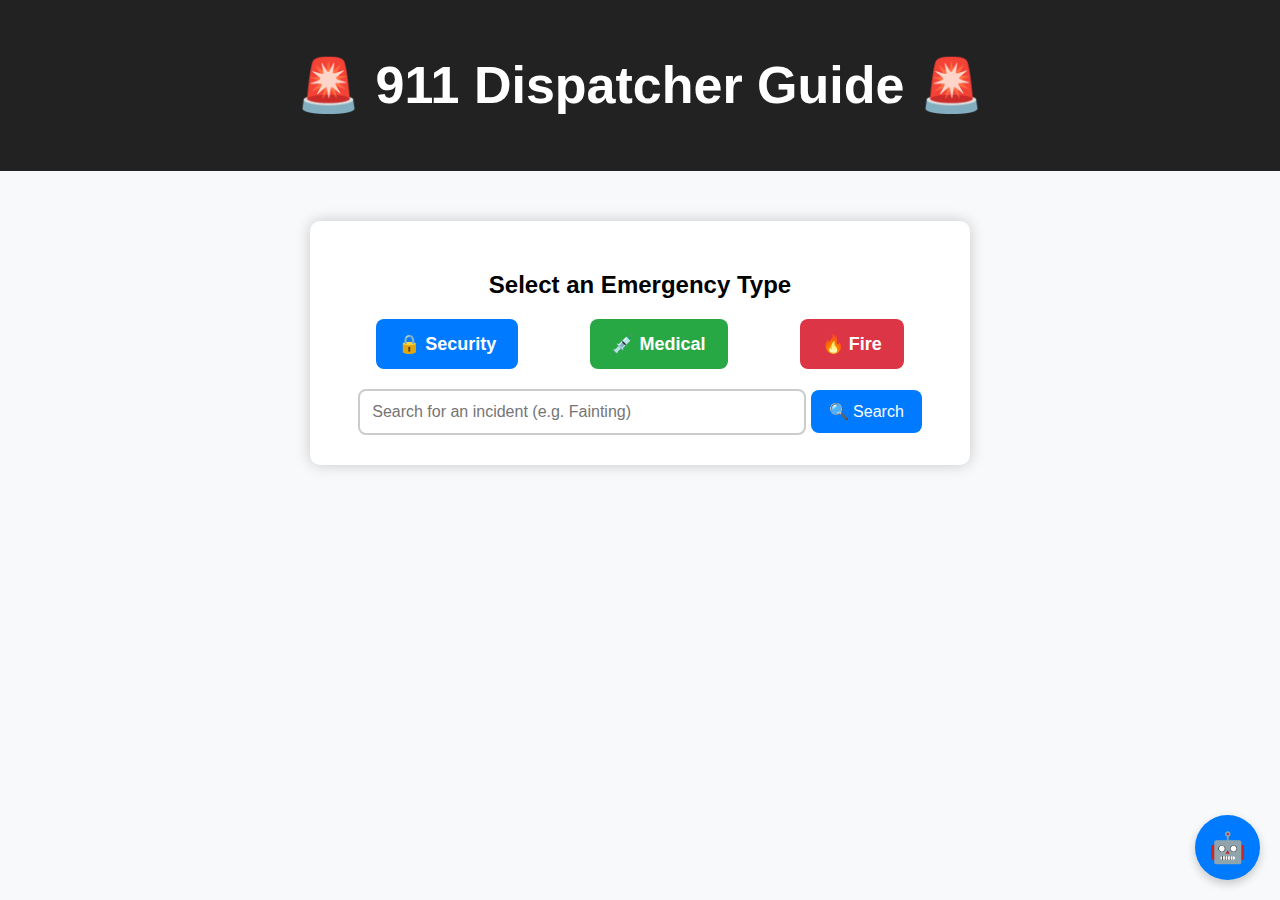
<file: index.html>
<!DOCTYPE html>
<html lang="en">
<head>
    <meta charset="UTF-8">
    <meta name="viewport" content="width=device-width, initial-scale=1.0">
    <title>911 Dispatcher Guide</title>
    <link rel="stylesheet" href="styles.css">
</head>
<body>

    <header>
        <h1>🚨 911 Dispatcher Guide 🚨</h1>
    </header>

    <div class="container">
        <h2>Select an Emergency Type</h2>
        <div class="button-group">
            <a href="security.html" class="btn security">🔒 Security</a>
            <a href="medical.html" class="btn medical">💉 Medical</a>
            <a href="fire.html" class="btn fire">🔥 Fire</a>
        </div>

        <div class="search-box">
            <input type="text" id="searchBox" placeholder="Search for an incident (e.g. Fainting)">
            <button onclick="searchIncident()">🔍 Search</button>
        </div>
    </div>

    <!-- Floating Chatbot Button -->
    <div class="chatbot-container" onclick="openChatbot()">
        <div class="chatbot-button">
            🤖
        </div>
    </div>

    <!-- Chatbot Box -->
    <div class="chatbot-box" id="chatbot">
        <div class="chatbot-header">
            Amaala - Dispatcher Assistant
            <button class="close-chat" onclick="closeChatbot()">✖</button>
        </div>
        <div class="chatbot-messages" id="chatbotMessages">
            <p class="bot-message">Hello! I'm Amaala. Ask me what to say in an emergency or start a drill!</p>
        </div>
        <p id="typingIndicator" class="typing-indicator">Amaala is typing...</p>

        <!-- Chat Input Section -->
        <div class="chatbot-input-container">
            <input type="text" id="chatInput" placeholder="Type an incident or 'start drill'">
            <button id="sendButton">Send</button>
            <button class="clear-chat" onclick="clearChat()">Clear Chat</button>
        </div>
    </div>

    <script src="script.js"></script>

</body>
</html>
</file>
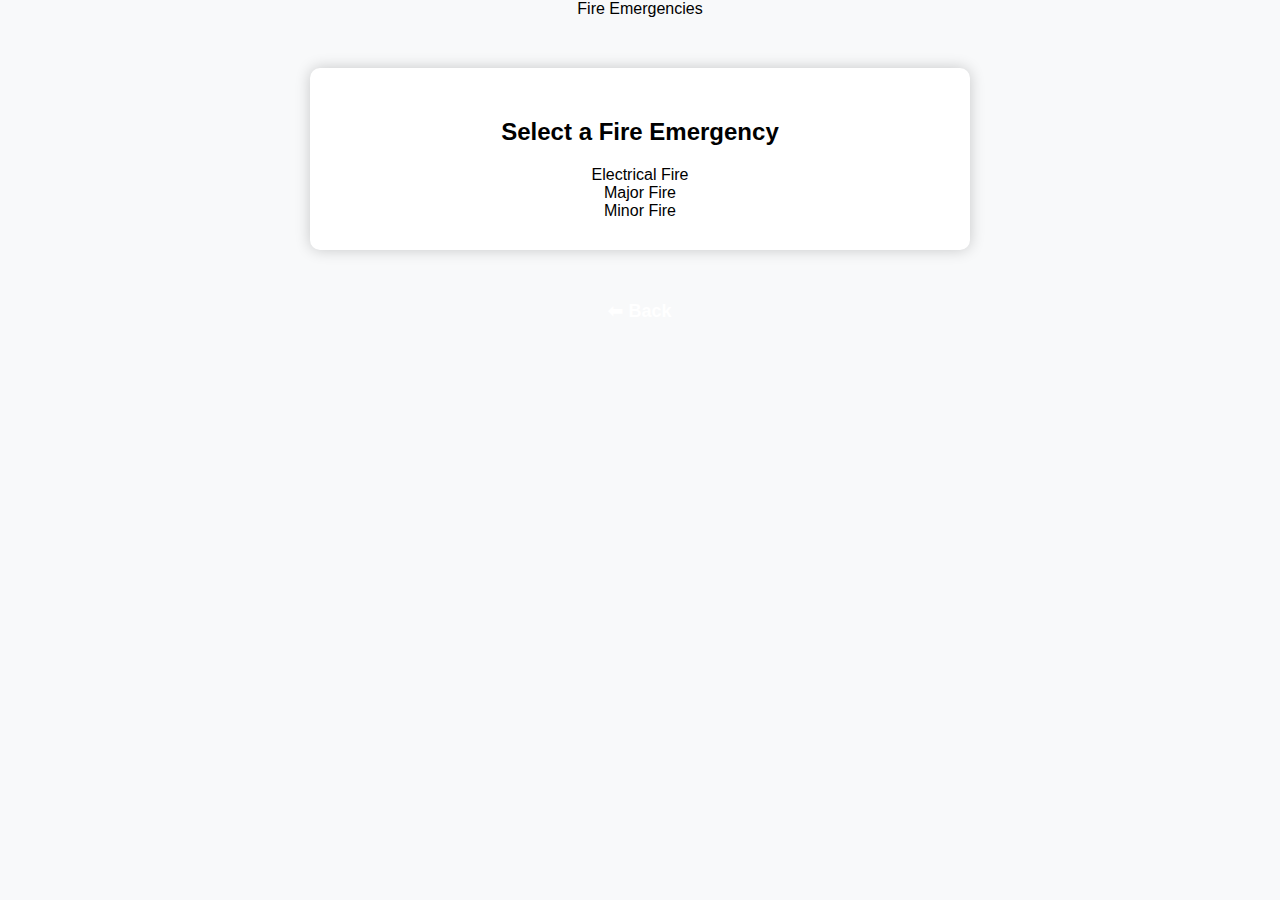
<file: Fire.html>
<!DOCTYPE html>
<html lang="en">
<head>
<meta charset="UTF-8">
<meta name="viewport" content="width=device-width, initial-scale=1.0">
<title>Fire Emergencies</title>
<link rel="stylesheet" href="styles.css">
</head>
<body>
<div class="header">Fire Emergencies</div>
<div class="container">
<h2>Select a Fire Emergency</h2>
<div class="guide-card">Electrical Fire</div>
<div class="guide-card">Major Fire</div>
<div class="guide-card">Minor Fire</div>
</div>
<a href="index.html" class="btn back">⬅ Back</a>
</body>
</html>
</file>
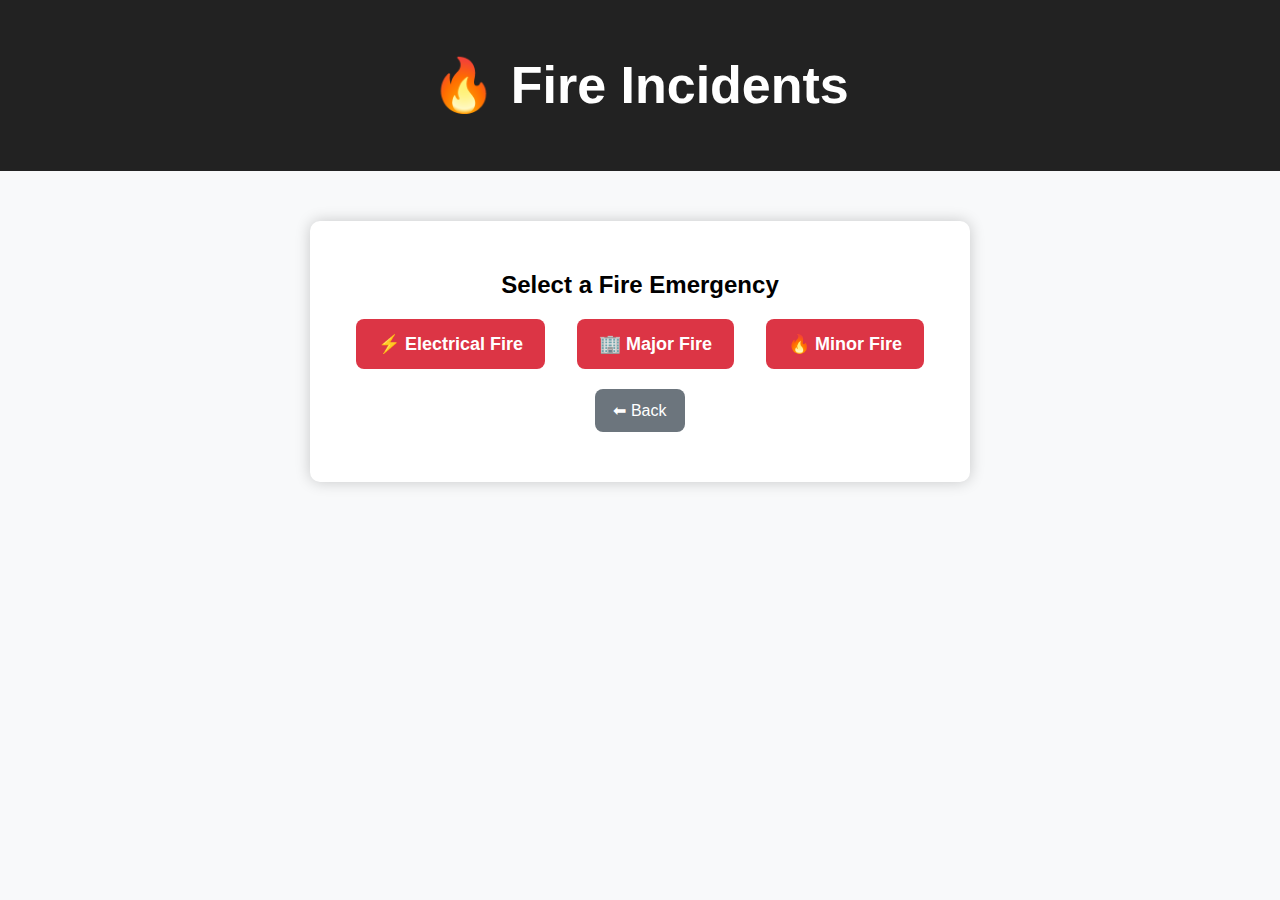
<file: fire.html>
<!DOCTYPE html>
<html lang="en">
<head>
    <meta charset="UTF-8">
    <meta name="viewport" content="width=device-width, initial-scale=1.0">
    <title>Fire Incidents</title>
    <link rel="stylesheet" href="styles.css">
</head>
<body>

    <header>
        <h1>🔥 Fire Incidents</h1>
    </header>

    <div class="container">
        <h2>Select a Fire Emergency</h2>
        <div class="button-group">
            <a href="#" class="btn fire">⚡ Electrical Fire</a>
            <a href="#" class="btn fire">🏢 Major Fire</a>
            <a href="#" class="btn fire">🔥 Minor Fire</a>
        </div>

        <button class="back-button" onclick="goBack()">⬅ Back</button>
    </div>

    <script src="script.js"></script>

</body>
</html>
</file>
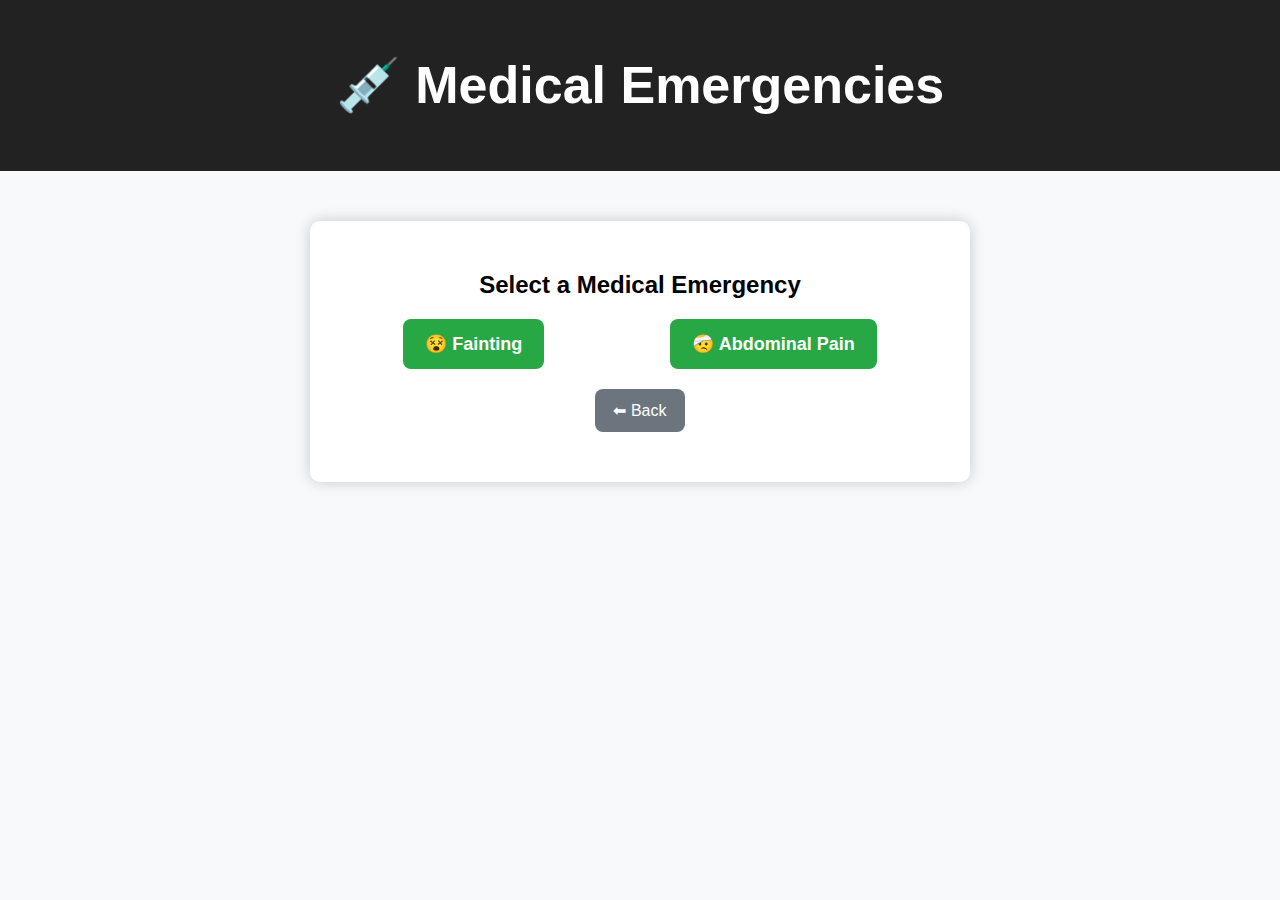
<file: medical.html>
<!DOCTYPE html>
<html lang="en">
<head>
    <meta charset="UTF-8">
    <meta name="viewport" content="width=device-width, initial-scale=1.0">
    <title>Medical Emergencies</title>
    <link rel="stylesheet" href="styles.css">
</head>
<body>

    <header>
        <h1>💉 Medical Emergencies</h1>
    </header>

    <div class="container">
        <h2>Select a Medical Emergency</h2>
        <div class="button-group">
            <a href="#" class="btn medical">😵 Fainting</a>
            <a href="#" class="btn medical">🤕 Abdominal Pain</a>
        </div>

        <button class="back-button" onclick="goBack()">⬅ Back</button>
    </div>

    <script src="script.js"></script>

</body>
</html>
</file>
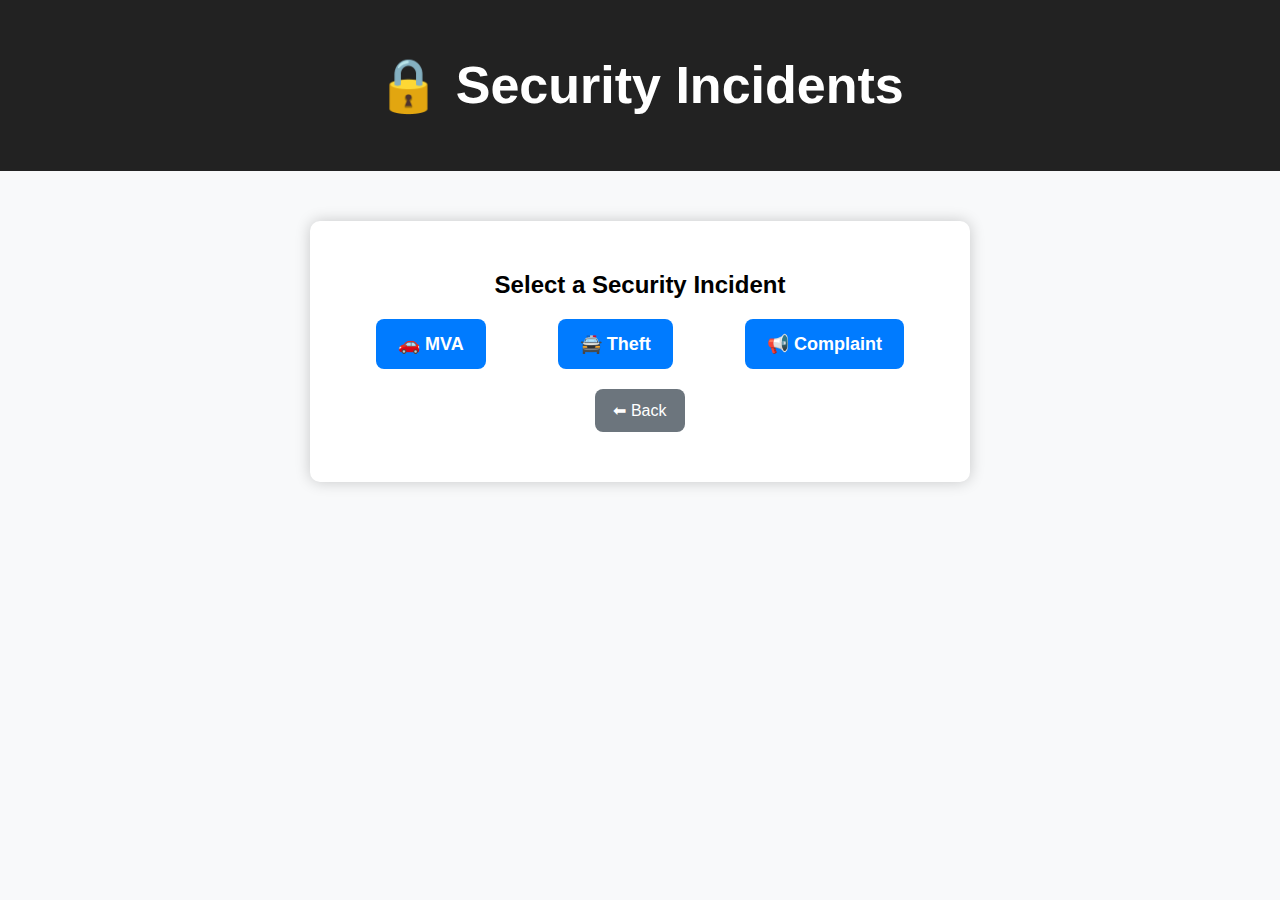
<file: security.html>
<!DOCTYPE html>
<html lang="en">
<head>
    <meta charset="UTF-8">
    <meta name="viewport" content="width=device-width, initial-scale=1.0">
    <title>Security Incidents</title>
    <link rel="stylesheet" href="styles.css">
</head>
<body>

    <header>
        <h1>🔒 Security Incidents</h1>
    </header>

    <div class="container">
        <h2>Select a Security Incident</h2>
        <div class="button-group">
            <a href="#" class="btn security">🚗 MVA</a>
            <a href="#" class="btn security">🚔 Theft</a>
            <a href="#" class="btn security">📢 Complaint</a>
        </div>

        <button class="back-button" onclick="goBack()">⬅ Back</button>
    </div>

    <script src="script.js"></script>

</body>
</html>
</file>
<file: styles.css>
/* General Styling */
body {
    font-family: 'Arial', sans-serif;
    background-color: #f8f9fa;
    margin: 0;
    padding: 0;
    text-align: center;
}

/* Header Styling */
header {
    background-color: #222;
    color: white;
    padding: 20px;
    font-size: 26px;
    font-weight: bold;
}

/* Main Container */
.container {
    width: 80%;
    max-width: 600px;
    margin: 50px auto;
    background: white;
    padding: 30px;
    border-radius: 10px;
    box-shadow: 0 0 15px rgba(0, 0, 0, 0.2);
}

/* Emergency Type Buttons */
h2 {
    font-size: 24px;
    font-weight: bold;
    margin-bottom: 20px;
}

.button-group {
    display: flex;
    justify-content: space-around;
    margin-bottom: 20px;
}

.btn {
    padding: 14px 22px;
    font-size: 18px;
    text-decoration: none;
    color: white;
    border-radius: 8px;
    font-weight: bold;
    transition: 0.3s;
}

.security { background-color: #007bff; }
.medical { background-color: #28a745; }
.fire { background-color: #dc3545; }

.btn:hover {
    opacity: 0.8;
}

/* Search Box */
.search-box {
    margin-top: 20px;
}

.search-box input {
    width: 70%;
    padding: 12px;
    font-size: 16px;
    border: 2px solid #ccc;
    border-radius: 8px;
}

.search-box button {
    padding: 12px 18px;
    background-color: #007bff;
    color: white;
    border: none;
    border-radius: 8px;
    font-size: 16px;
    cursor: pointer;
    transition: background-color 0.3s ease-in-out;
}

.search-box button:hover {
    background-color: #0056b3;
}

/* Back Button */
.back-button {
    display: block;
    margin: 20px auto;
    padding: 12px 18px;
    font-size: 16px;
    background-color: #6c757d;
    color: white;
    border: none;
    border-radius: 8px;
    cursor: pointer;
    transition: background-color 0.3s;
    text-align: center;
}

.back-button:hover {
    background-color: #545b62;
}

/* Chatbot Floating Button */
.chatbot-container {
    position: fixed;
    bottom: 20px;
    right: 20px;
    cursor: pointer;
    z-index: 1000;
    animation: floatAnimation 2s infinite alternate ease-in-out;
}

/* Chatbot Button (Circular) */
.chatbot-button {
    width: 65px;
    height: 65px;
    background-color: #007bff;
    color: white;
    font-size: 30px;
    display: flex;
    align-items: center;
    justify-content: center;
    border-radius: 50%;
    box-shadow: 0 4px 10px rgba(0, 0, 0, 0.2);
    transition: transform 0.2s ease-in-out;
}

.chatbot-button:hover {
    transform: scale(1.1);
}

/* Floating Animation */
@keyframes floatAnimation {
    0% { transform: translateY(0); }
    100% { transform: translateY(-5px); }
}

/* Chatbot Box */
.chatbot-box {
    display: none;
    width: 350px;
    height: 500px;
    background: white;
    border-radius: 12px;
    box-shadow: 0px 4px 12px rgba(0, 0, 0, 0.2);
    position: fixed;
    bottom: 20px;
    right: 100px;
    padding: 15px;
    text-align: left;
    transform: scale(0.8);
    opacity: 0;
    transition: transform 0.3s ease, opacity 0.3s ease;
    z-index: 999;
}

/* Chatbot Open Effect */
.chatbot-box.open {
    display: block;
    transform: scale(1);
    opacity: 1;
}
</file>
